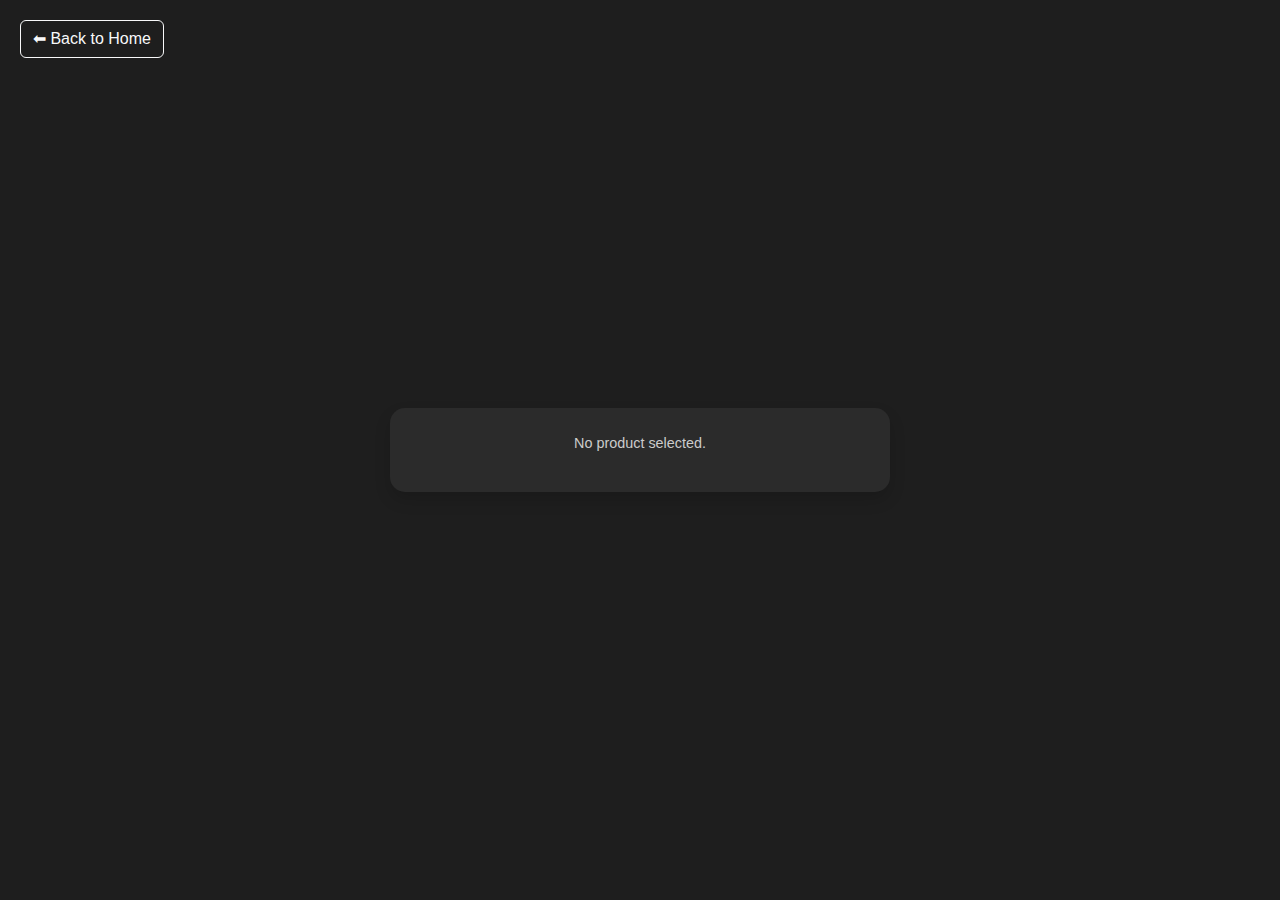
<file: prodact.html>
<!DOCTYPE html>
<html lang="en">
<head>
  <meta charset="UTF-8" />
  <meta name="viewport" content="width=device-width, initial-scale=1.0" />
  <title>Invint | Product Details</title>
  <link rel="stylesheet" href="./Css/bootstrap.min.css">
  <link rel="stylesheet" href="./Css/prodact.css">
  <link rel="stylesheet" href="./Css/all.min.css">
  <link rel="stylesheet" href="./Css/normalize.css">
</head>
<body>
  <div class="top-bar container">
    <a href="index.html" class="btn btn-outline-light mb-3">⬅ Back to Home</a>
  </div>

  <div class="content-wrapper">
    <div id="productDetails" class="product-box shadow"></div>
  </div>

  <script src="./js/prodact.js"></script>
</body>
</html>
</file>
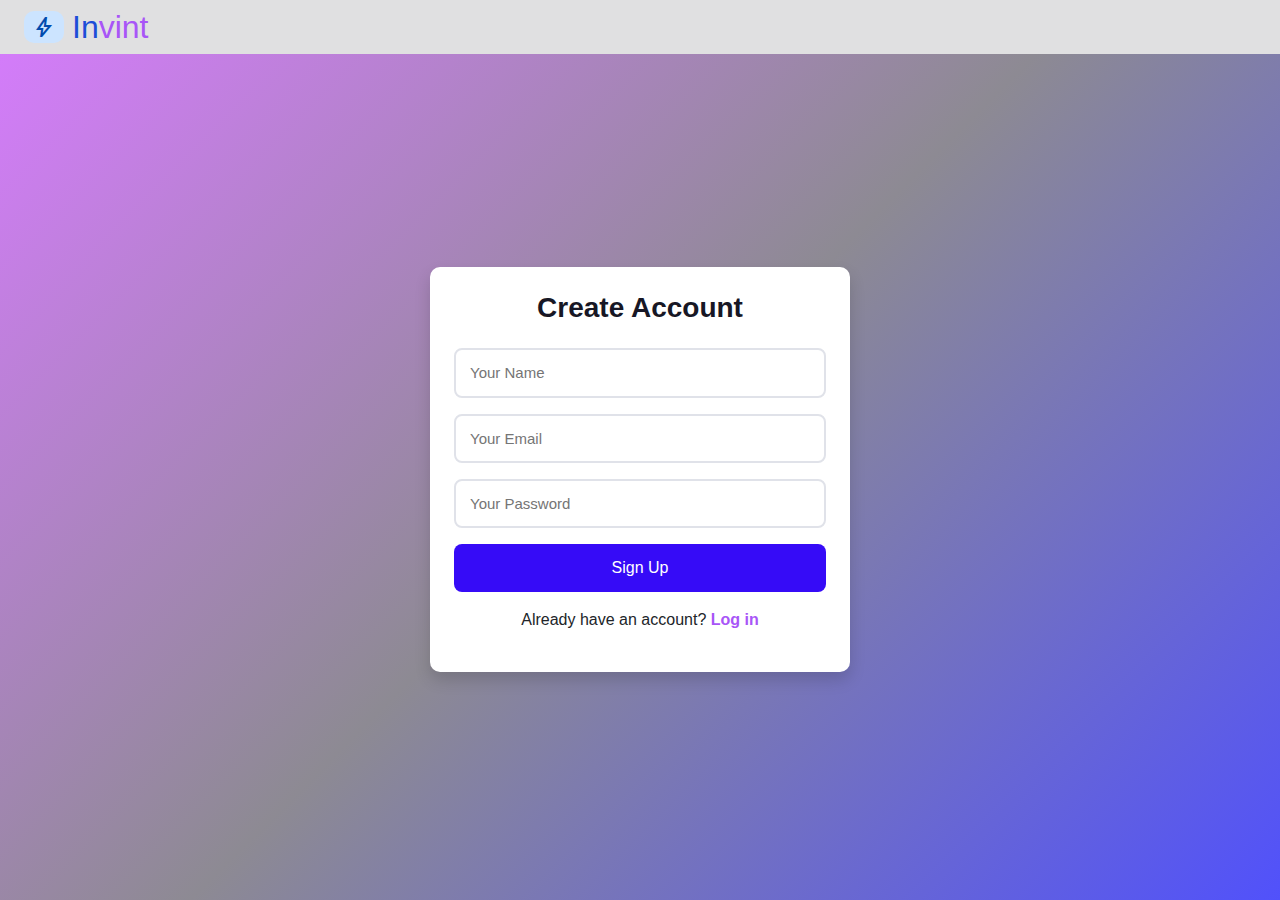
<file: signup.html>
<!DOCTYPE html>
<html lang="en">
<head>
  <meta charset="UTF-8" />
  <meta name="viewport" content="width=device-width, initial-scale=1.0" />
  <title>Invint | Sign Up</title>
  <!-- Bootstrap -->
  <link rel="stylesheet" href="./Css/bootstrap.min.css">
  <link rel="stylesheet" href="./Css/all.min.css">
  <link rel="stylesheet" href="./Css/signup.css">
  <link rel="stylesheet" href="./Css/bootstrap.min.css.map">
  <link rel="stylesheet" href="./Css/normalize.css">
  <link rel="stylesheet" href="https://fonts.googleapis.com/css2?family=Material+Symbols+Outlined:opsz,wght,FILL,GRAD@24,400,0,0&icon_names=bolt" />
</head>
<body>
  <!-- Navbar -->
  <nav class="navbar bg-navcolor px-4">
    <div class="d-inline-flex align-items-center">
      <span class="icon-box px-2 py-1 me-2">
        <span class="material-symbols-outlined">
        bolt
        </span>
      </span>
      <h2 class="m-0">
        <span class="blue">In</span><span class="purple">vint</span>
      </h2>
    </div>
  </nav>

  <!-- Sign Up Section -->
  <section class="signup-section d-flex justify-content-center align-items-center">
    <div class="signup-box p-4 shadow">
      <h3 class="text-center mb-4">Create Account</h3>
      <form id="signupForm">
        <div class="input-group mb-3">
          <input type="text" id="name" name="name" placeholder="Your Name" required />
        </div>

        <div class="input-group mb-3">
          <input type="email" id="email" name="email" placeholder="Your Email" required />
        </div>

        <div class="input-group mb-3">
          <input type="password" id="password" name="password" placeholder="Your Password" required />
        </div>

        <button type="submit" class="btn btn-primary w-100">Sign Up</button>

        <p class="text-center mt-3">
          Already have an account?
          <a href="login.html" class="text-purple fw-semibold">Log in</a>
        </p>
      </form>
    </div>
  </section>

  <!-- Bootstrap JS -->
  <script src="js/bootstrap.bundle.js.map"></script>
  <script src="./js/bootstrap.bundle.js"></script>
  <script src="./signup.js"></script>
</body>
</html>
</file>
<file: Css/prodact.css>
body {
  background-color: #1e1e1e;
  color: #fff;
  font-family: 'Segoe UI', Tahoma, Geneva, Verdana, sans-serif;
  min-height: 100vh;
  margin: 0;
  display: flex;
  flex-direction: column;
}

/* الزر في الأعلى */
.top-bar {
  width: 100%;
  padding: 20px;
  position: absolute;
  top: 0;
  left: 0;
}

/* الكارت في نص الصفحة */
.content-wrapper {
  flex: 1;
  display: flex;
  justify-content: center;
  align-items: center;
}

.product-box {
  background-color: #2b2b2b;
  border-radius: 15px;
  padding: 25px;
  box-shadow: 0 0 25px rgba(0, 0, 0, 0.4);
  width: 500px;
  text-align: center;
  transition: transform 0.2s ease-in-out;
}

.product-box:hover {
  transform: scale(1.03);
}

.product-box img {
  width: 90%;
  border-radius: 10px;
  margin-bottom: 15px;
}

.product-box h2 {
  font-size: 1.3rem;
  margin-bottom: 8px;
}

.product-box p {
  font-size: 0.9rem;
  color: #ccc;
  margin-bottom: 12px;
  line-height: 1.5;
}

.product-box h4 {
  color: #0d6efd;
  font-weight: bold;
  font-size: 1.1rem;
}
</file>
<file: Css/signup.css>
/* ===== Global Styles ===== */
* {
  margin: 0;
  padding: 0;
  box-sizing: border-box;
  font-family: 'Poppins', sans-serif;
}

body {
  background: linear-gradient(135deg, #d77bff, #8d8a93, #5151fb);
  background-size: cover;
  background-repeat: no-repeat;
  background-attachment: fixed;
  min-height: 100vh;
}

/* ===== Navbar ===== */
.bg-navcolor {
  background-color: #e0e0e1;
}

.icon-box {
  background-color: #cce4ff;
  color: #004aad;
  padding: 3px 3px;
  border-radius: 10px;
  font-weight: 600;
  display: inline-flex;
  align-items: center;
  justify-content: center;
}

.blue {
  color: #1d4ed8;
}

.purple {
  color: #a855f7;
}

/* ===== Sign Up Section ===== */
.signup-section {
  height: calc(100vh - 70px);
}

.signup-box {
  width: 420px;
  background-color: #ffffff;
  border-radius: 10px;
}

.signup-box h3 {
  color: #171725;
  font-weight: 700;
  font-size: 28px;
}

/* ===== Input Fields ===== */
.input-group input {
  width: 100%;
  padding: 14px;
  border: 2px solid #e0e2e9;
  border-radius: 8px;
  font-size: 15px;
  outline: none;
  transition: 0.3s;
}

.input-group input:focus {
  border-color: #360bf7;
  box-shadow: 0 0 5px rgba(54, 11, 247, 0.3);
}

/* ===== Button ===== */
.btn-primary {
  background-color: #360bf7 !important;
  border: none;
  border-radius: 8px;
  padding: 12px;
  font-weight: 500;
  transition: all 0.3s ease;
}

.btn-primary:hover {
  background-color: #280ab1 !important;
  transform: translateY(-1px);
}

/* ===== Links ===== */
.text-purple {
  color: #a855f7 !important;
  text-decoration: none;
}

.text-purple:hover {
  text-decoration: underline;
  color: #7c29cf !important;
}
</file>
